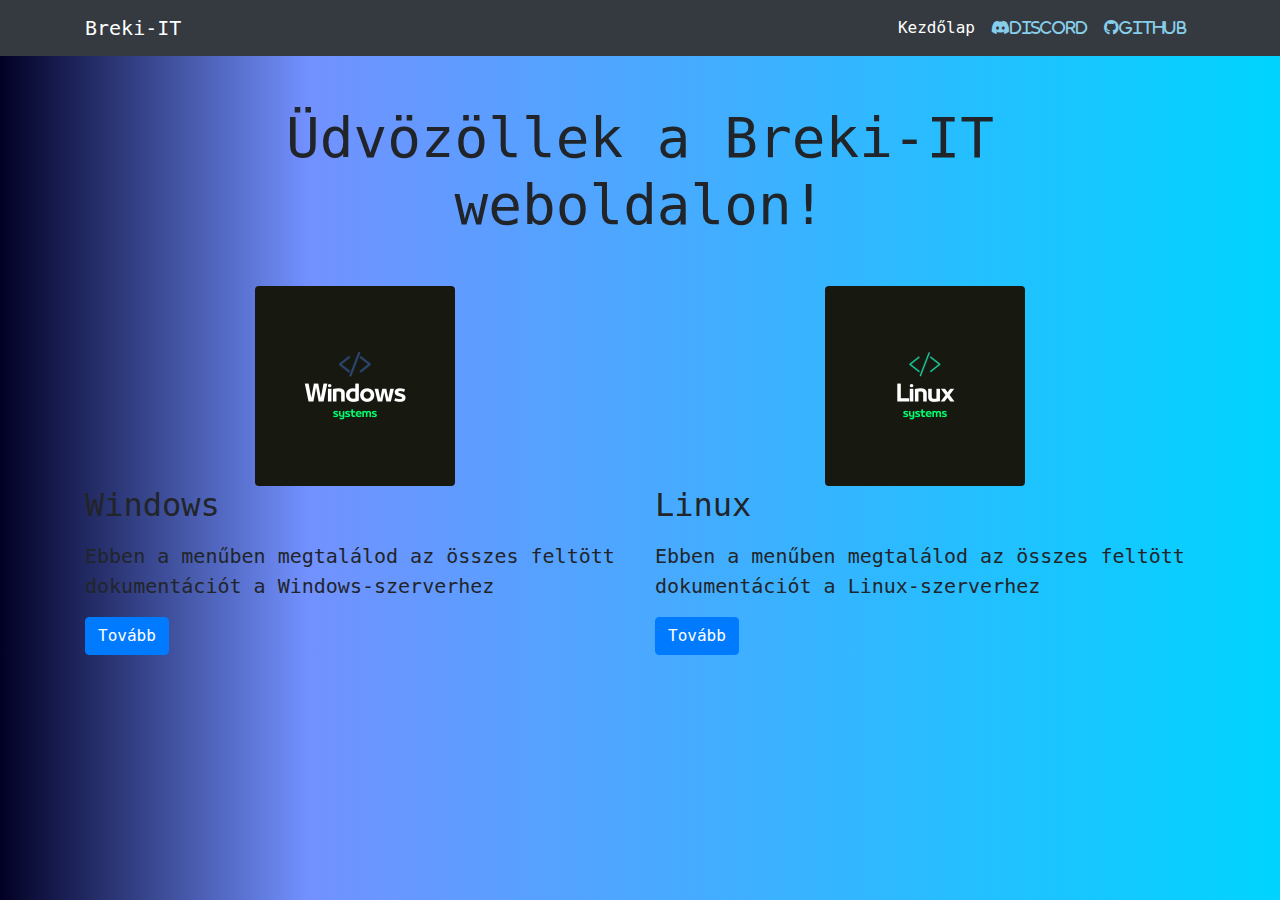
<file: index.html>
<!DOCTYPE html>
<html lang="hu">
<head>
  <meta charset="UTF-8">
  <meta name="viewport" content="width=device-width, initial-scale=1.0">
  <title>Breki-IT Kezdőlap</title>
  <link rel="icon" type="image/x-icon" href="/img/brekiit.png">
  <link rel="stylesheet" href="https://stackpath.bootstrapcdn.com/bootstrap/4.5.2/css/bootstrap.min.css">
  <link rel="stylesheet" href="/style.css">
  <link rel="stylesheet" href="https://cdnjs.cloudflare.com/ajax/libs/font-awesome/6.5.2/css/all.min.css">
<body>
    
  <!-- Navigation -->
  <nav class="navbar navbar-expand-lg navbar-dark bg-dark">
    <div class="container">
      <a class="navbar-brand">Breki-IT</a>
      <button class="navbar-toggler" type="button" data-toggle="collapse" data-target="#navbarSupportedContent" aria-controls="navbarSupportedContent" aria-expanded="false" aria-label="Toggle navigation">
        <span class="navbar-toggler-icon"></span>
      </button>
      <div class="collapse navbar-collapse" id="navbarSupportedContent">
        <ul class="navbar-nav ml-auto">
          <li class="nav-item active">
            <a class="nav-link" href="/index.html">Kezdőlap</a>
          </li>
          <a class="nav-link" href="https://discordapp.com/users/253965708311003156"><i class="fa-brands fa-discord">Discord</i></a>
          <a class="nav-link" href="https://github.com/KaliKacsa/KaliKacsa">  <i class="fa-brands fa-github">Github</i></a>
           
          
        </ul>
        
   
      </div>
    </div>
  </nav>

  <!-- Page Content -->
  <div class="container mt-5">
    <div class="row">
      <div class="col-lg-12">
        <h1 class="display-4 text-center mb-5">Üdvözöllek a Breki-IT weboldalon!</h1>
      </div>
    </div>

    <div class="row">
      <div class="col-md-6">
        <div class="text-center">
            <img src="/img/windows.png" class="rounded" alt="...">
          </div>
        <h2 class="mb-3">Windows</h2>
        <p class="lead">Ebben a menűben megtalálod az összes feltött dokumentációt a Windows-szerverhez </p>
        <a href="/windows.html" class="btn btn-primary" type="button">Tovább</a>
      </div>
      <div class="col-md-6">
        <div class="text-center">
            <img src="/img/linux.png" class="rounded" alt="...">
          </div>
        <h2 class="mb-3">Linux</h2>
        <p class="lead">Ebben a menűben megtalálod az összes feltött dokumentációt a Linux-szerverhez</p>
        <a href="/linux.html" class="btn btn-primary" type="button">Tovább</a>
      </div>
    </div>
  </div>


   
   
    
  <!-- JavaScript -->
  <script src="https://cdn.jsdelivr.net/npm/@popperjs/core@2.11.8/dist/umd/popper.min.js" integrity="sha384-I7E8VVD/ismYTF4hNIPjVp/Zjvgyol6VFvRkX/vR+Vc4jQkC+hVqc2pM8ODewa9r" crossorigin="anonymous"></script>
  <script src="https://cdn.jsdelivr.net/npm/bootstrap@5.3.3/dist/js/bootstrap.min.js" integrity="sha384-0pUGZvbkm6XF6gxjEnlmuGrJXVbNuzT9qBBavbLwCsOGabYfZo0T0to5eqruptLy" crossorigin="anonymous"></script>
  
</body>


 
</html>
</file>
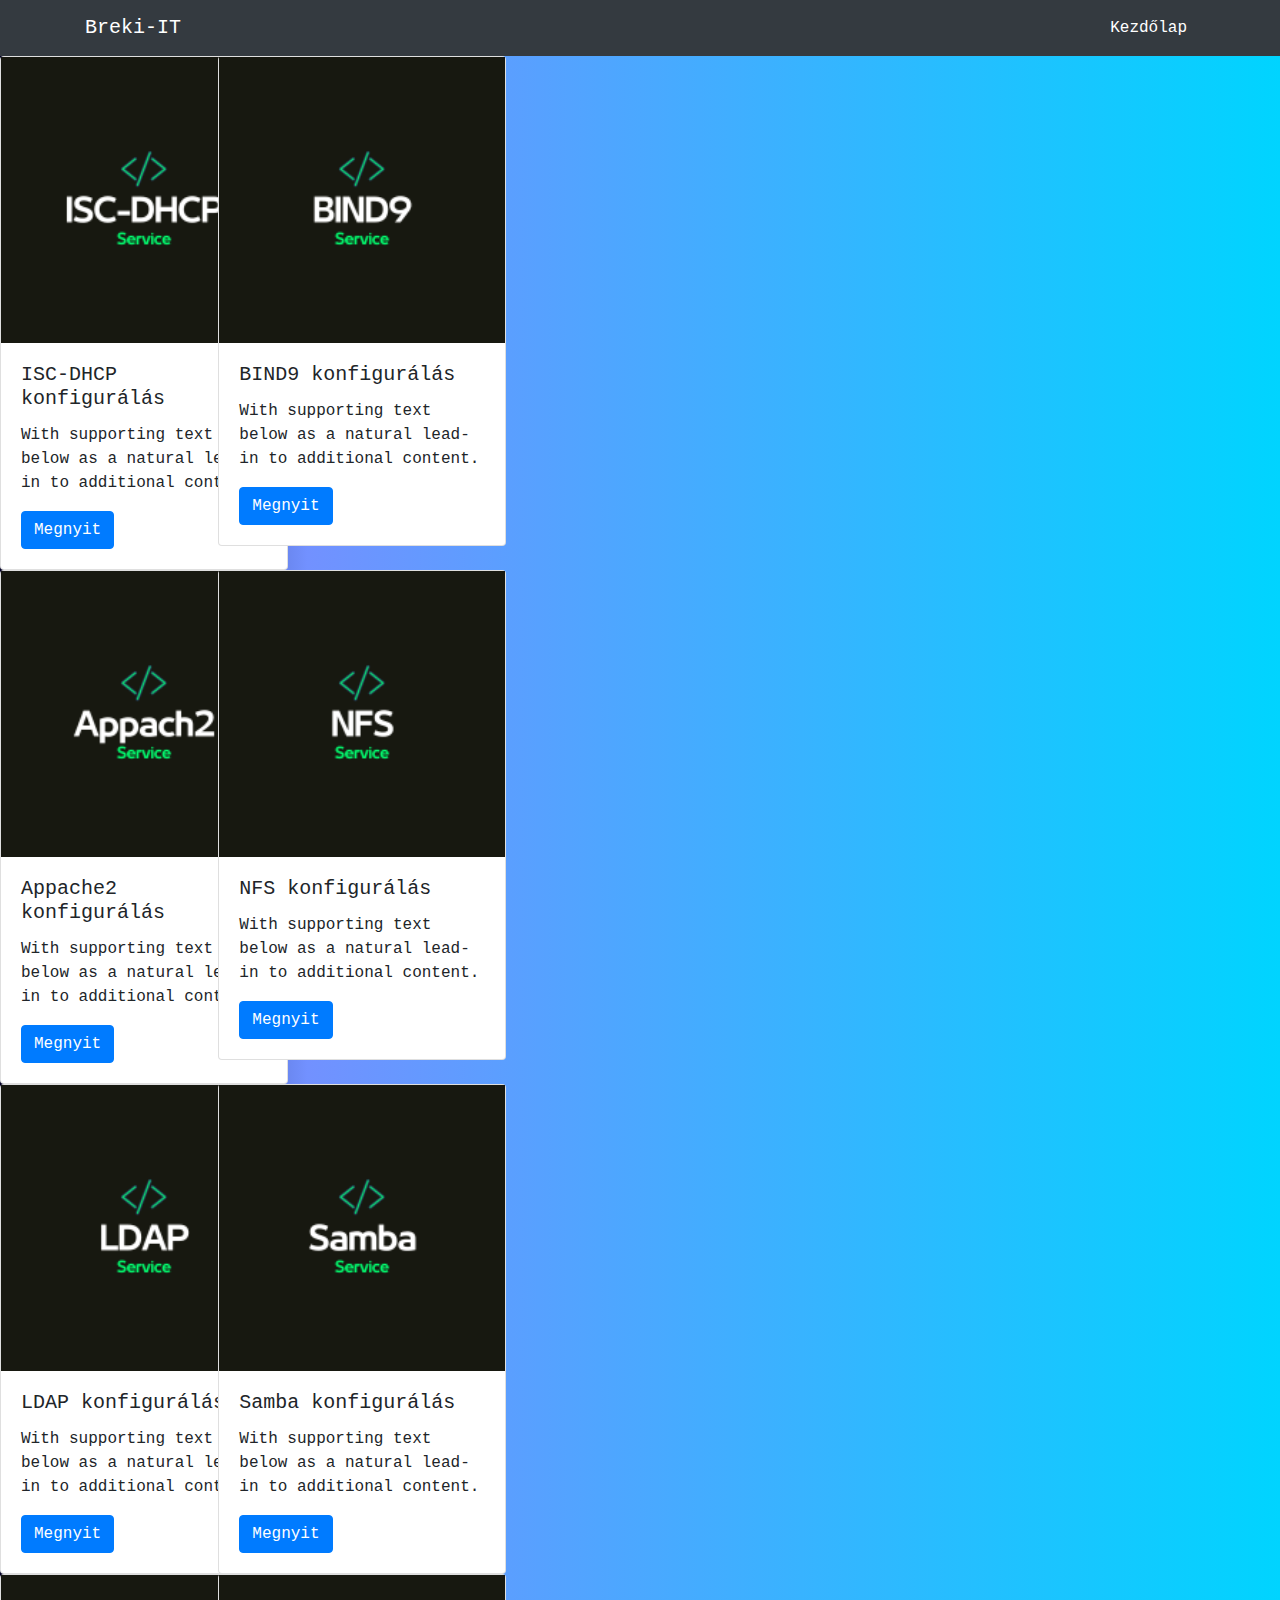
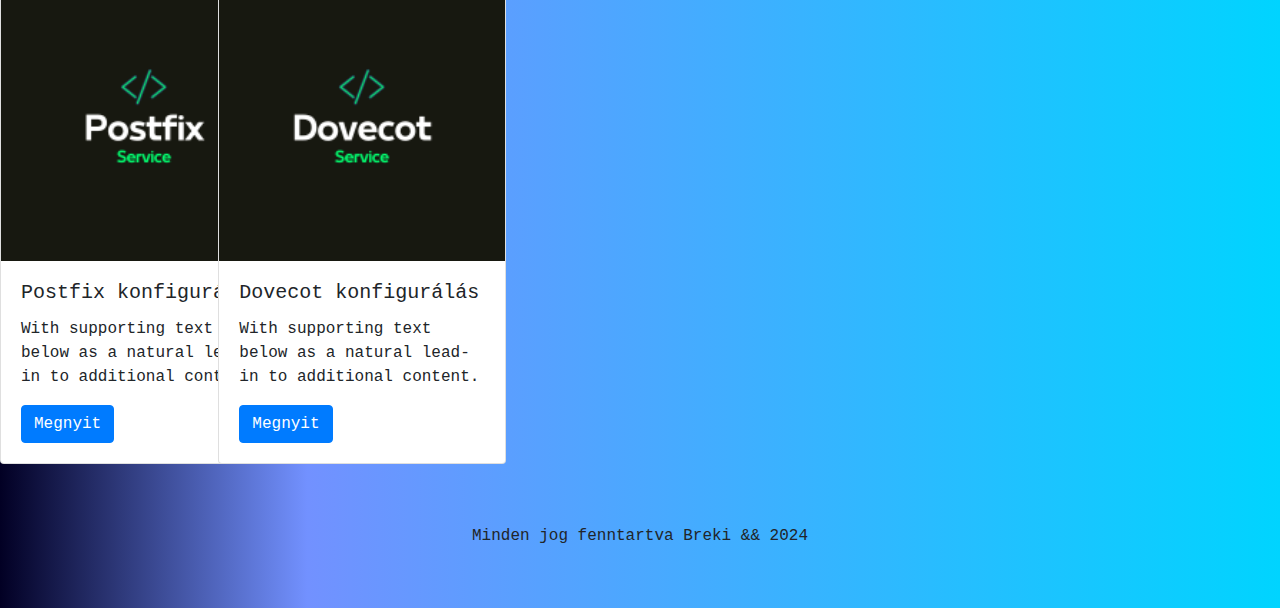
<file: linux.html>
<!DOCTYPE html>
<html lang="en">
<head>
    <meta charset="UTF-8">
    <meta name="viewport" content="width=device-width, initial-scale=1.0">
    <link rel="icon" type="image/x-icon" href="/img/brekiit.png">
    <link rel="stylesheet" href="https://stackpath.bootstrapcdn.com/bootstrap/4.5.2/css/bootstrap.min.css">
    <link rel="stylesheet" href="/style.css">
    <title>Linux</title>
</head>
<body>
    
 
</html>

<nav class="navbar navbar-expand-lg navbar-dark bg-dark">
    <div class="container">
      <a class="navbar-brand" href="#">Breki-IT</a>
      <button class="navbar-toggler" type="button" data-toggle="collapse" data-target="#navbarSupportedContent" aria-controls="navbarSupportedContent" aria-expanded="false" aria-label="Toggle navigation">
        <span class="navbar-toggler-icon"></span>
      </button>
      <div class="collapse navbar-collapse" id="navbarSupportedContent">
        <ul class="navbar-nav ml-auto">
          <li class="nav-item active">
            <a class="nav-link" href="/index.html">Kezdőlap</a>
          </li>
          
        </ul>
      </div>
    </div>
  </nav>

<!-----KÁRTYA -->
  <div class="row">
    <div class="col-sm-2 mb-3 mb-sm-0">
      <div class="card" style="width: 18rem;">
        <img src="/img/isc-dhcp.png">
        <div class="card-body">
          <h5 class="card-title">ISC-DHCP konfigurálás</h5>
          <p class="card-text">With supporting text below as a natural lead-in to additional content.</p>
          <a href="#" class="btn btn-primary">Megnyit</a>
        </div>
      </div>
    </div>
    <div class="col-sm-6">
      <div class="card" style="width: 18rem;">
        <img src="/img/bind9.png">
        <div class="card-body">
          <h5 class="card-title">BIND9 konfigurálás</h5>
          <p class="card-text">With supporting text below as a natural lead-in to additional content.</p>
          <a href="#" class="btn btn-primary">Megnyit</a>
        </div>
      </div>
    </div>
  </div>

  <!---Appache2, NFS-->
  <div class="row">
    <div class="col-sm-2 mb-3 mb-sm-0">
      <div class="card" style="width: 18rem;">
        <img src="/img/apache2.png">
        <div class="card-body">
          <h5 class="card-title">Appache2 konfigurálás</h5>
          <p class="card-text">With supporting text below as a natural lead-in to additional content.</p>
          <a href="#" class="btn btn-primary">Megnyit</a>
        </div>
      </div>
    </div>
    <div class="col-sm-6">
      <div class="card" style="width: 18rem;">
        <img src="/img/nfs.png">
        <div class="card-body">
          <h5 class="card-title">NFS konfigurálás</h5>
          <p class="card-text">With supporting text below as a natural lead-in to additional content.</p>
          <a href="#" class="btn btn-primary">Megnyit</a>
        </div>
      </div>
    </div>
  </div>

  <!-----LDAP,Samba-->



    <div class="row">
    <div class="col-sm-2 mb-3 mb-sm-0">
      <div class="card" style="width: 18rem;">
        <img src="/img/ldap.png">
        <div class="card-body">
          <h5 class="card-title">LDAP konfigurálás</h5>
          <p class="card-text">With supporting text below as a natural lead-in to additional content.</p>
          <a href="#" class="btn btn-primary">Megnyit</a>
        </div>
      </div>
    </div>
    <div class="col-sm-6">
      <div class="card" style="width: 18rem;">
        <img src="/img/samba.png">
        <div class="card-body">
          <h5 class="card-title">Samba konfigurálás</h5>
          <p class="card-text">With supporting text below as a natural lead-in to additional content.</p>
          <a href="#" class="btn btn-primary">Megnyit</a>
        </div>
      </div>
    </div>
  </div>


  <!---Postfix, Dovecot-->

  <div class="row">
    <div class="col-sm-2 mb-3 mb-sm-0">
      <div class="card" style="width: 18rem;">
        <img src="/img/postfix.png">
        <div class="card-body">
          <h5 class="card-title">Postfix konfigurálás</h5>
          <p class="card-text">With supporting text below as a natural lead-in to additional content.</p>
          <a href="#" class="btn btn-primary">Megnyit</a>
        </div>
      </div>
    </div>
    <div class="col-sm-6">
      <div class="card" style="width: 18rem;">
        <img src="/img/dovecot.png">
        <div class="card-body">
          <h5 class="card-title">Dovecot konfigurálás</h5>
          <p class="card-text">With supporting text below as a natural lead-in to additional content.</p>
          <a href="#" class="btn btn-primary">Megnyit</a>
        </div>
      </div>
    </div>
  </div>

</body>
<footer>

    Minden jog fenntartva Breki && 2024
</footer>
</file>
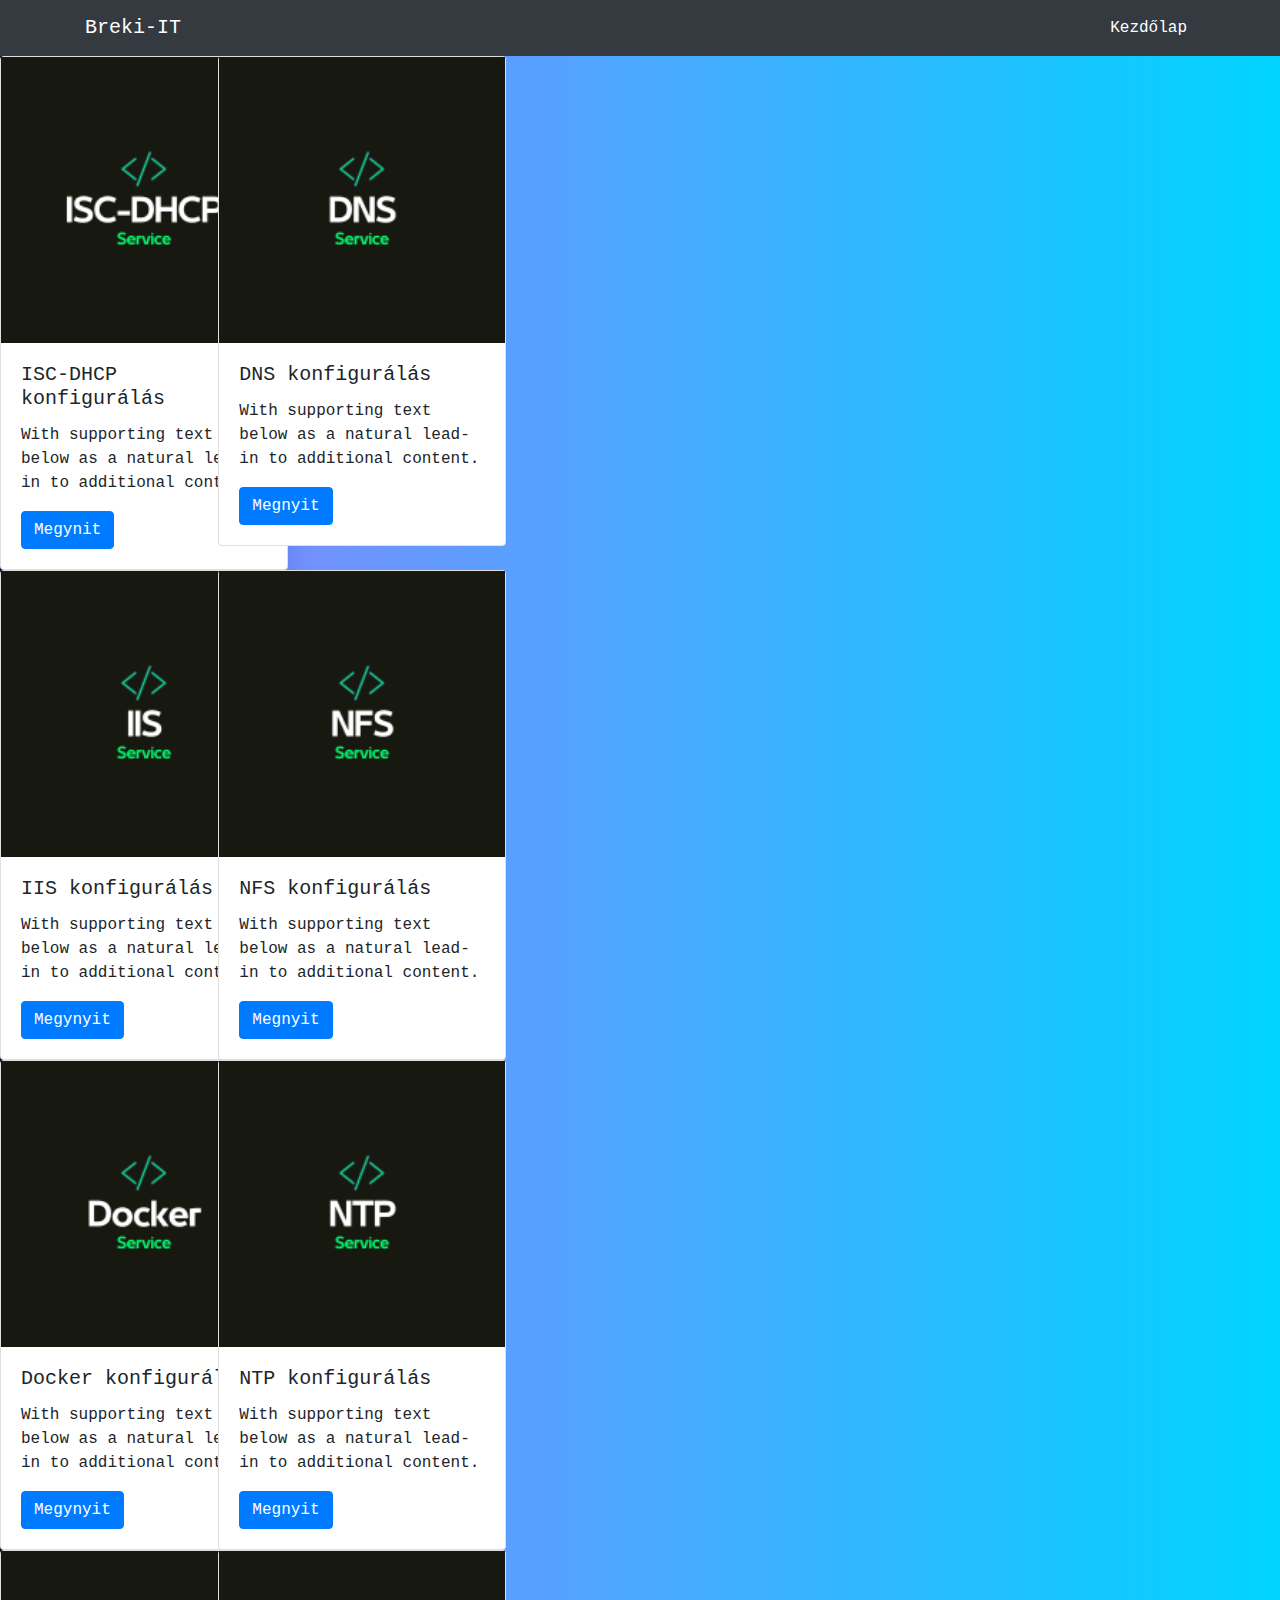
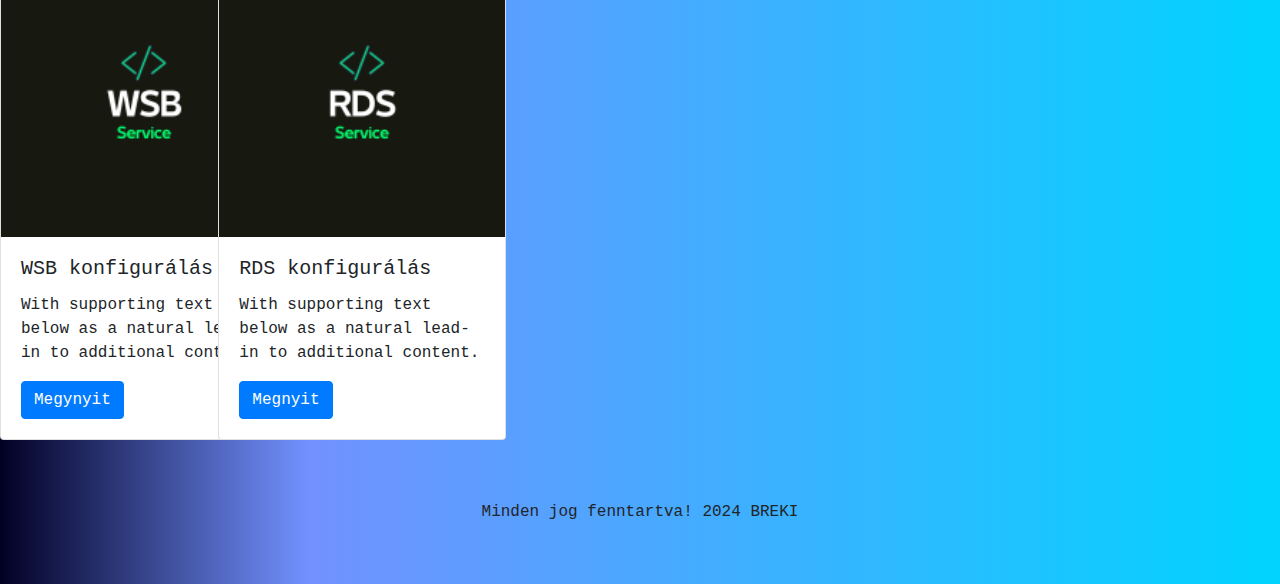
<file: windows.html>
<!DOCTYPE html>
<html lang="en">
<head>
    <meta charset="UTF-8">
    <meta name="viewport" content="width=device-width, initial-scale=1.0">
    <link rel="icon" type="image/x-icon" href="/img/brekiit.png">
    <link rel="stylesheet" href="https://stackpath.bootstrapcdn.com/bootstrap/4.5.2/css/bootstrap.min.css">
    <link rel="stylesheet" href="/style.css">
    <title>Windows</title>
</head>
<body>
    
 
</html>

<nav class="navbar navbar-expand-lg navbar-dark bg-dark">
    <div class="container">
      <a class="navbar-brand" href="#">Breki-IT</a>
      <button class="navbar-toggler" type="button" data-toggle="collapse" data-target="#navbarSupportedContent" aria-controls="navbarSupportedContent" aria-expanded="false" aria-label="Toggle navigation">
        <span class="navbar-toggler-icon"></span>
      </button>
      <div class="collapse navbar-collapse" id="navbarSupportedContent">
        <ul class="navbar-nav ml-auto">
          <li class="nav-item active">
            <a class="nav-link" href="/index.html">Kezdőlap</a>
          </li>
          
        </ul>
      </div>
    </div>
  </nav>



  <!-----KÁRTYA -->
  <div class="row">
    <div class="col-sm-2 mb-3 mb-sm-0">
      <div class="card" style="width: 18rem;">
        <img src="/img/isc-dhcp.png">
        <div class="card-body">
          <h5 class="card-title">ISC-DHCP konfigurálás</h5>
          <p class="card-text">With supporting text below as a natural lead-in to additional content.</p>
          <a href="https://drive.proton.me/urls/D6QN9AMEXM#3JgoztaJJWz8" class="btn btn-primary">Megynit</a>
        </div>
      </div>
    </div>
    <div class="col-sm-6">
      <div class="card" style="width: 18rem;">
        <img src="/img/dns.png">
        <div class="card-body">
          <h5 class="card-title">DNS konfigurálás</h5>
          <p class="card-text">With supporting text below as a natural lead-in to additional content.</p>
          <a href="https://drive.proton.me/urls/XEGNM7A9RG#OtYQ9tiePbbv" class="btn btn-primary">Megnyit</a>
        </div>
      </div>
    </div>
  </div>

  <!---IIS,NFS-->
  <div class="row">
    <div class="col-sm-2 mb-3 mb-sm-0">
      <div class="card" style="width: 18rem;">
        <img src="/img/iis.png">
        <div class="card-body">
          <h5 class="card-title">IIS konfigurálás</h5>
          <p class="card-text">With supporting text below as a natural lead-in to additional content.</p>
          <a href="https://drive.proton.me/urls/11RQZ7VS3R#bX0ZqOma1TnH" class="btn btn-primary">Megynyit</a>
        </div>
      </div>
    </div>
    <div class="col-sm-6">
      <div class="card" style="width: 18rem;">
        <img src="/img/nfs.png">
        <div class="card-body">
          <h5 class="card-title">NFS konfigurálás</h5>
          <p class="card-text">With supporting text below as a natural lead-in to additional content.</p>
          <a href="https://drive.proton.me/urls/85WT5E3P7G#fg4AqGzwV6BB" class="btn btn-primary">Megnyit</a>
        </div>
      </div>
    </div>
  </div>

  <!-----Docker-->



    <div class="row">
    <div class="col-sm-2 mb-3 mb-sm-0">
      <div class="card" style="width: 18rem;">
        <img src="/img/docker.png">
        <div class="card-body">
          <h5 class="card-title">Docker konfigurálás</h5>
          <p class="card-text">With supporting text below as a natural lead-in to additional content.</p>
          <a href="https://drive.proton.me/urls/CSDD3F55E0#f2O4CYf1iPQ9" class="btn btn-primary">Megynyit</a>
        </div>
      </div>
    </div>
    <div class="col-sm-6">
      <div class="card" style="width: 18rem;">
        <img src="/img/ntp.png">
        <div class="card-body">
          <h5 class="card-title">NTP konfigurálás</h5>
          <p class="card-text">With supporting text below as a natural lead-in to additional content.</p>
          <a href="https://drive.proton.me/urls/MN6K4PBHY4#1tvlWPeXML3F" class="btn btn-primary">Megnyit</a>
        </div>
      </div>
    </div>
  </div>


  <!--WBS-RDS--->

  <div class="row">
    <div class="col-sm-2 mb-3 mb-sm-0">
      <div class="card" style="width: 18rem;">
        <img src="/img/wsb.png">
        <div class="card-body">
          <h5 class="card-title">WSB konfigurálás</h5>
          <p class="card-text">With supporting text below as a natural lead-in to additional content.</p>
          <a href="https://drive.proton.me/urls/GW2SA5GC1R#91Q33ciYG4ED" class="btn btn-primary">Megynyit</a>
        </div>
      </div>
    </div>
    <div class="col-sm-6">
      <div class="card" style="width: 18rem;">
        <img src="/img/rds.png">
        <div class="card-body">
          <h5 class="card-title">RDS konfigurálás</h5>
          <p class="card-text">With supporting text below as a natural lead-in to additional content.</p>
          <a href="https://drive.proton.me/urls/K0EP6TZH88#BQnQeIcu1Ql4" class="btn btn-primary">Megnyit</a>
        </div>
      </div>
    </div>
  </div>


 
</body>
    <footer>

        Minden jog fenntartva! 2024 BREKI
    </footer>
</file>
<file: style.css>
body{
    font-family: monospace;
    background: rgb(2,0,36);
    background: linear-gradient(90deg, rgba(2,0,36,1) 0%, rgba(114,145,255,1) 24%, rgba(0,212,255,1) 100%);
}

footer {


    margin: 30px;
    padding: 30px;
    display: block;
    text-align: center;
    
}

.fa-github
{ 
 
    font-size: 15px;
    color: skyblue;
   
   
} 
.fa-discord{



    font-size: 15px;
    color: skyblue;
}
</file>
